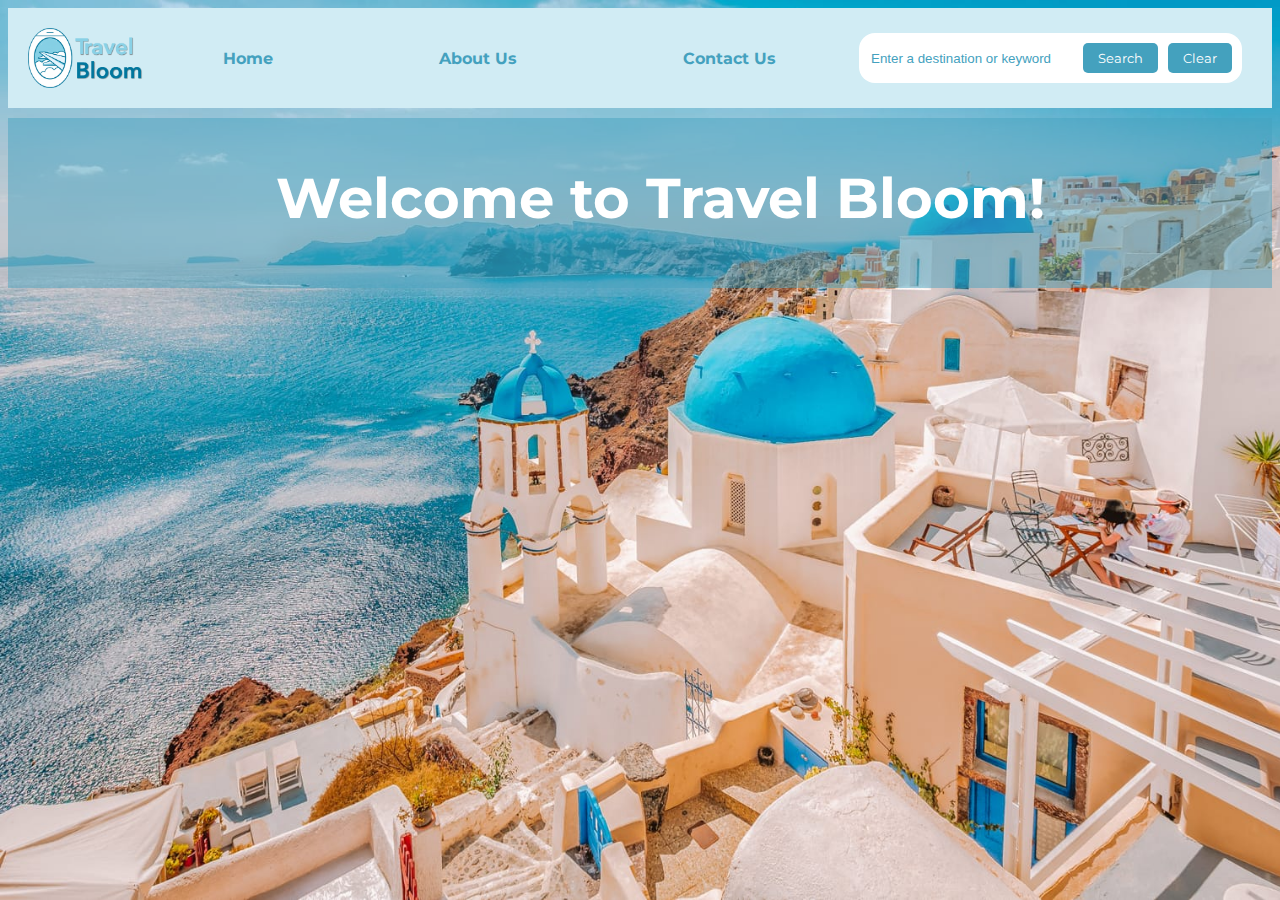
<file: index.html>
<!DOCTYPE html>
<html>
    <head>
        <link rel="stylesheet" href="style.css">
        <link href="https://fonts.googleapis.com/css2?family=Montserrat:wght@400;700&display=swap" rel="stylesheet">
        <title> Travel Bloom | Home </title>
    </head>
    <body> 
        <nav><img src="logo.png" class="navbar-logo">
            <ul>
              <li><a href="./travel_recommendation.html" id="home">Home </a></li>
              <li><a href="./about.html" id="about">About Us </a></li>
              <li><a href="./contact.html" id="contact">Contact Us </a></li>

            </ul>

            <form class="search-box" id="searchForm" onsubmit="return displayRecommend()">
                <input type="text" id="conditionInput" placeholder="Enter a destination or keyword"> 
                <button type='submit' id='btnSearch'>Search</button>
                <button type="button" id="btnClear">Clear</button>
            </form>            

            </nav>
            <div class="greeting"> 
                <center> <h1> Welcome to Travel Bloom! </h1> </center> 

                 <div id="recommendations" > </div>
            </div>
        <script src="script.js"> </script>
    </body>
</html>
</file>
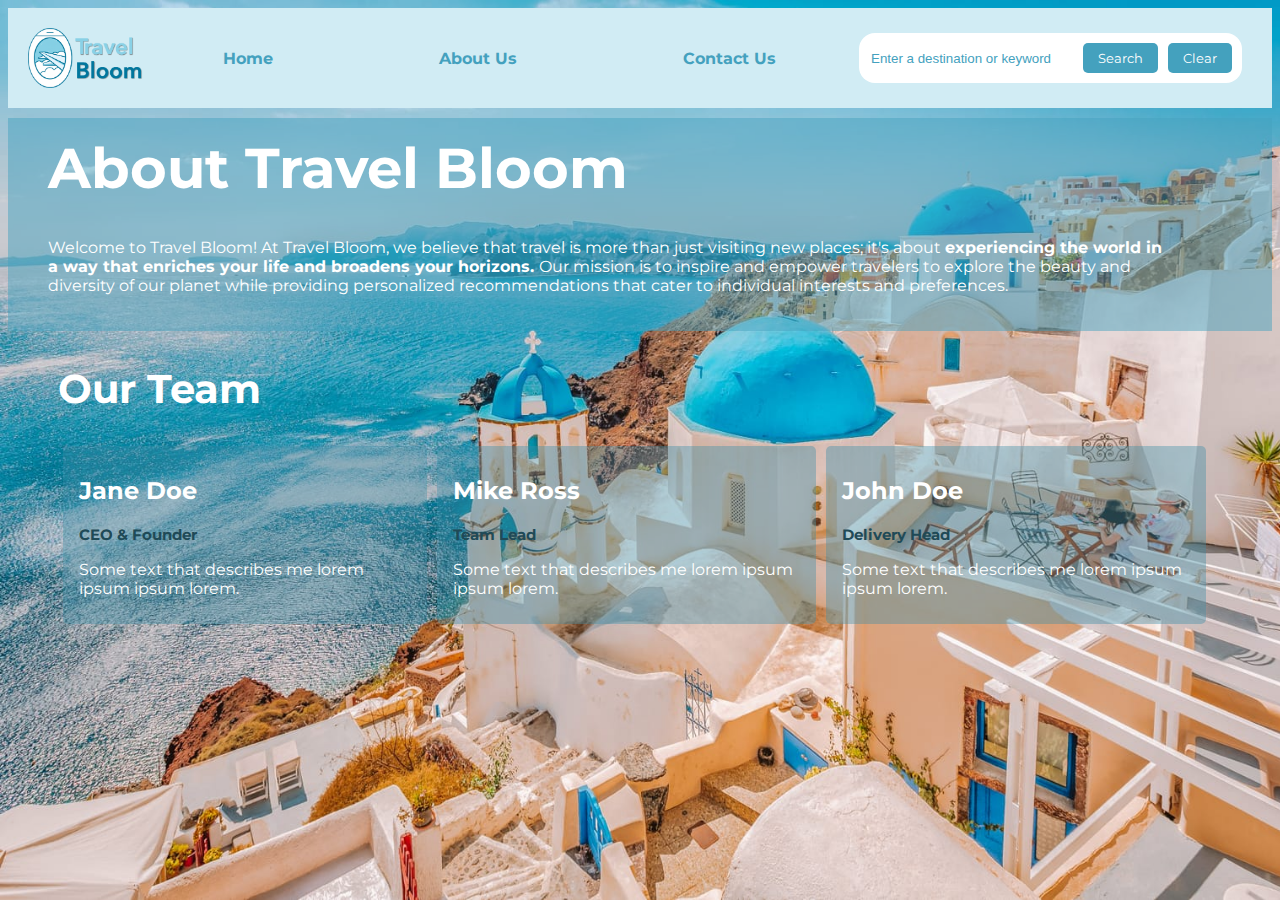
<file: about.html>
<!DOCTYPE html>
<html>
    <head>
        <link rel="stylesheet" href="style.css">
        <link href="https://fonts.googleapis.com/css2?family=Montserrat:wght@400;700&display=swap" rel="stylesheet">
        <title> Travel Bloom | About Us </title>
    </head>
    <body> 
        <nav><img src="logo.png" class="navbar-logo">
            <ul>
              <li><a href="./travel_recommendation.html" id="home">Home </a></li>
              <li><a href="./about.html" id="about">About Us </a></li>
              <li><a href="./contact.html" id="contact">Contact Us </a></li>

            </ul>

            <form class="search-box" id="searchForm" onsubmit="return displayRecommend()">
                <input type="text" id="conditionInput" placeholder="Enter a destination or keyword"> 
                <button type='submit' id='btnSearch'>Search</button>
                <button type="button" id="btnClear">Clear</button>
            </form>  
            
            </nav>
            <div class="about">
                <h1> About Travel Bloom </h1>
                <p style="width: 90%; margin-left: 20px;">
                    Welcome to Travel Bloom!
                    At Travel Bloom, we believe that travel is more than just visiting new places; it's about 
                   <b>experiencing the world in a way that enriches your life and broadens your horizons. </b> 
                    Our mission is to inspire and empower travelers to explore the beauty and diversity of 
                    our planet while providing personalized recommendations that cater to individual interests 
                    and preferences.
                 </p>
            </div>

            <div class="row">
                <h2 style="font-size: 40px;">Our Team</h2>
                <div class="column">
                    <div class="container">
                        <h2>Jane Doe</h2>
                        <p class="title">CEO & Founder</p>
                        <p>Some text that describes me lorem ipsum ipsum lorem.</p>
                    </div>
                    </div>
                </div>

                <div class="column">
                    <div class="container">
                        <h2>Mike Ross</h2>
                        <p class="title">Team Lead</p>
                        <p>Some text that describes me lorem ipsum ipsum lorem.</p>
                    </div>
                    </div>
                </div>

                <div class="column">
                        <div class="container">
                            <h2>John Doe</h2>
                            <p class="title">Delivery Head</p>
                            <p>Some text that describes me lorem ipsum ipsum lorem.</p>
                        </div>
                    </div>
                    </div>
                </div>
                <div id="recommendations" > </div>
            </div>
        <script src="script.js"> </script>
    </body>
</html>
</file>
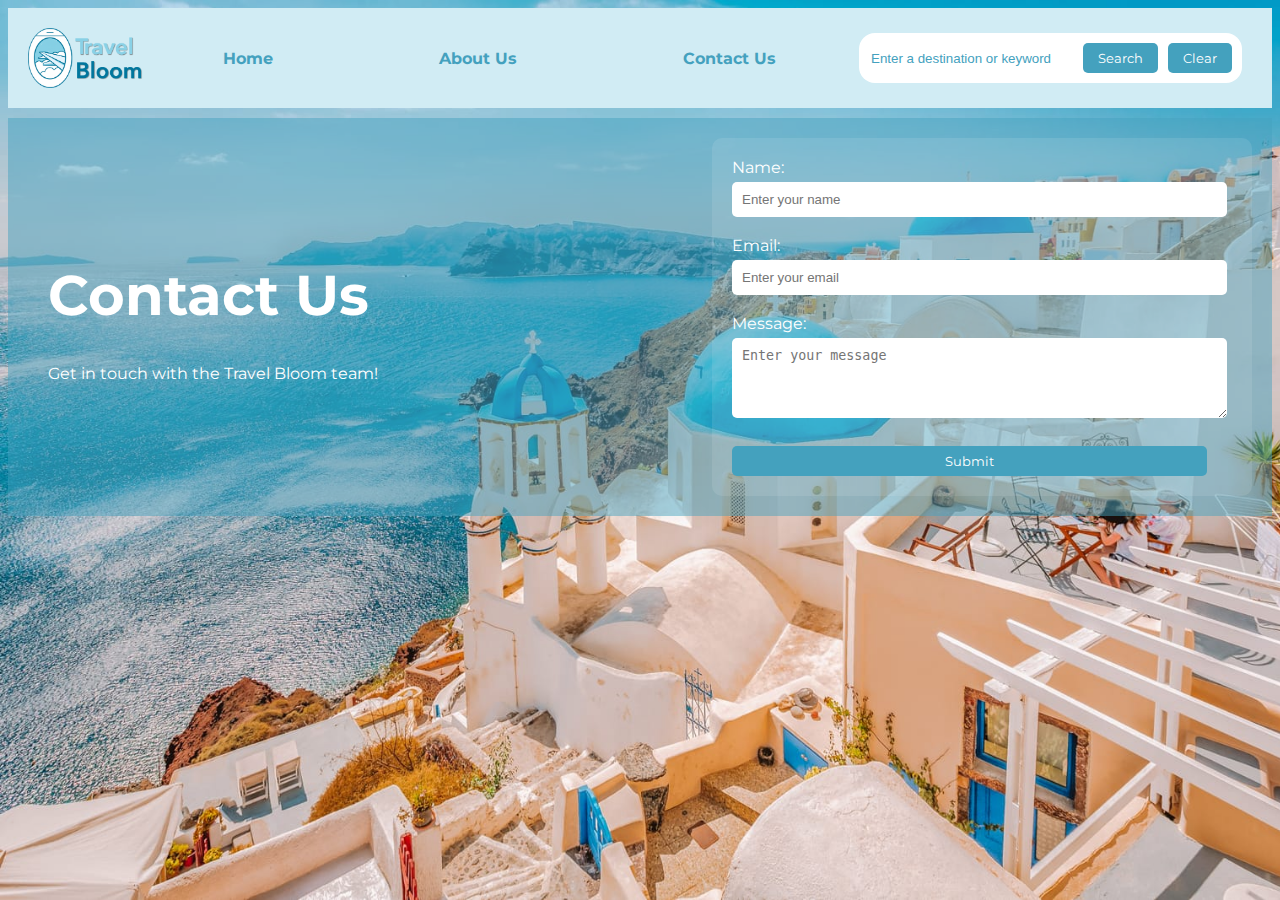
<file: contact.html>
<!DOCTYPE html>
<html>
    <head>
        <link rel="stylesheet" href="style.css">
        <link href="https://fonts.googleapis.com/css2?family=Montserrat:wght@400;700&display=swap" rel="stylesheet">
        <title> Travel Bloom | Contact Us </title>
    </head>
    <body> 
        <nav><img src="logo.png" class="navbar-logo">
            <ul>
              <li><a href="./travel_recommendation.html" id="home">Home </a></li>
              <li><a href="./about.html" id="about">About Us </a></li>
              <li><a href="./contact.html" id="contact">Contact Us </a></li>

            </ul>

            <form class="search-box" id="searchForm" onsubmit="return displayRecommend()">
                <input type="text" id="conditionInput" placeholder="Enter a destination or keyword"> 
                <button type='submit' id='btnSearch'>Search</button>
                <button type="button" id="btnClear">Clear</button>
            </form>  
            
            </nav>


            <div class="contact">
                <div>
                    <h1> Contact Us </h1>
                    <p style=" margin-left: 20px;">
                     Get in touch with the Travel Bloom team!</p>
                </div>
            
                <form action="#" method="post" class="contact-form">
                    <label for="name">Name:</label><br>
                    <input type="text" id="name" name="name" placeholder="Enter your name" required><br><br>
                    
                    <label for="email">Email:</label><br>
                    <input type="email" id="email" name="email" placeholder="Enter your email" required><br><br>
                    
                    <label for="message">Message:</label><br>
                    <textarea id="message" name="message" rows="4" cols="50" placeholder="Enter your message" required></textarea><br><br>
                    
                    <input id="subutn" type="submit" value="Submit">
                </form>  
            </div>
            <div id="recommendations" > </div>
        <script src="script.js"> </script>
    </body>
</html>
</file>
<file: style.css>
body {
  background-image: url('Greece.jpg');
  background-repeat: no-repeat;
  background-attachment: fixed;
  background-size: cover;
  font-family: 'Montserrat', sans-serif;
  background-color: rgba(212, 212, 212, 0.4); /* White overlay at 40% opacity */
}

.navbar-logo {
      width: 10%;
      height: 10%;
      object-fit: contain;
}

nav {
    background-color: #d1ecf4;
    padding: 20px;
    display: flex;
    align-items: center;
    justify-content: space-between;
    text-align: center;
    
}

nav ul {
    list-style-type: none;
    padding: 0;
    margin: 0;
    display: flex; 
    flex: 1;
    justify-content: center;
    position: relative;
    gap: 10px;
    flex-wrap: wrap;
    justify-content: space-around;
  }
  
nav ul li {
    display: block;
    margin-right: 10px;
}
  
nav a {
    text-decoration: none;
    color: #44a1be;
    font-weight: bold;
}

.search-box {
    background-color: white;
    display: flex;
    gap: 10px;
    padding: 10px;
    margin-right: 10px;
    border-radius: 16px;
    
}

#conditionInput {
    border: none;
    width: 200px;
}
#conditionInput::placeholder {
      color: #44a1be;
    }


.home, .about, .contact {
    background-color: #44a2be7b;
    color: #ffffff;
    padding-left: 20px;
    padding-bottom: 20px;
}

.welcome, h1 {
    font-size: 56px;
    margin-top: 10px;
    margin-left: 20px;
    padding-top: 20px;
    line-height: 1.1;
    font-weight: bold;
}

button, #btnClear, #subutn, #btnSearch {
    padding: 7px 15px;
    background-color: #44a1be;
    border-radius: 5px;
    color: white;
    border: none;
    cursor: pointer;
    font-family: 'Montserrat', sans-serif;
  }

a {
    text-decoration: none;
    font-weight: bold;
    color: white;
  }

.row{
  margin-left: 50px;
  color: white;
}

.column {
  float: left;
  width: 30%;
  padding: 0 5px;
}

.container {
  background-color: #3c8ea763;
  color: white;
  padding: 0 16px;
  border-radius: 5px;
  padding-top: 10px;
  padding-bottom: 10px;
}

.title {
  font-weight: bold;
  font-size: 15px;
  color: #1f4a57;
}

.contact{
  display: flex;
  justify-content: space-between;
  align-items: center;
  margin-top: 10px;
  padding-top: 20px;
  padding-right: 20px;
}
.contact-form {
  background-color: rgba(255, 255, 255, 0.1);
  padding: 20px;
  border-radius: 10px;
  max-width: 500px;
  width: 100%;
}

.contact-form input,
.contact-form textarea {
  width: 95%;
  padding: 10px;
  margin-top: 5px;
  border: none;
  border-radius: 5px;
}

.home{
   display: flex; 
   overflow: auto;
   align-items: flex-start;
   margin-top: 10px;
}

.welcome{
  float: left;
  width: 100%;
}
#recommendations{
  float: right;
  width: 100%;
  display: flex;
  flex-direction: column;
  gap: 30px;
  max-width: none;
  margin: 20px;
  padding: 0;
  margin-top: 20px;
}

#recommendations h3{
  color: #1f4a57;
  margin-left: 10px;
}

.card {
  background: rgba(255, 255, 255, 0.4);
  border-radius: 12px;
  overflow: hidden;
  box-shadow: 0 4px 12px rgba(0, 0, 0, 0.1);
  transition: transform 0.3s ease, box-shadow 0.3s ease;
  margin-top: 10px;
  margin-left: 30px;
  padding-left: 10px;
  padding-right: 10px;
  color: white;
}

.card img {
  width: 100%;
  height: 400px; /* Fixed height */
  object-fit: cover; /* Crops image to fill space */
  object-position: center; /* Centers the image */
  display: block;
}

.greeting{
  background-color: #44a2be7b;
  color: #ffffff;
  padding-left: 20px;
  padding-bottom: 20px;
  padding-top: 20px;
  margin-top: 10px;
  margin-bottom: 10px;
}
</file>
